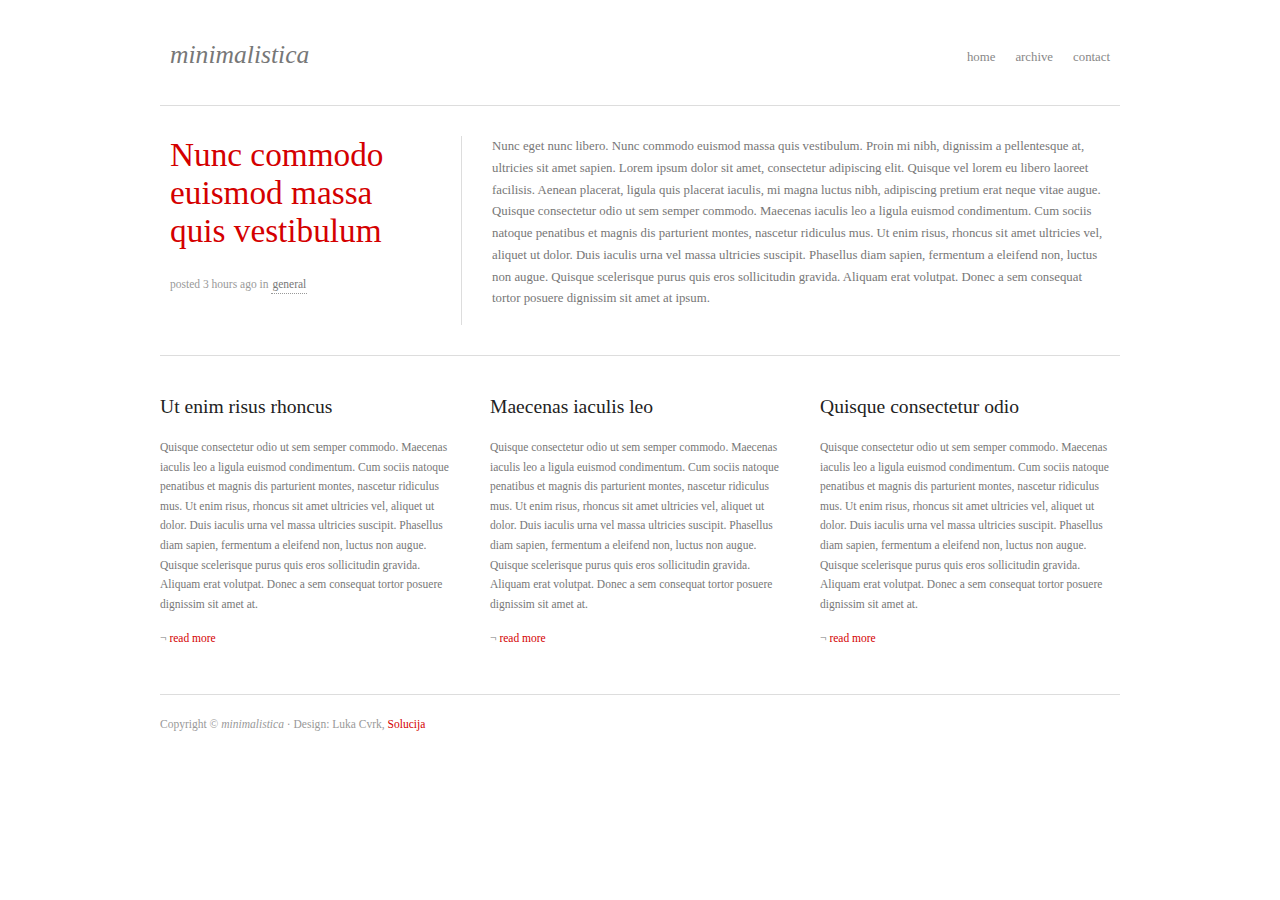
<file: minimalistica/index.html>
<!DOCTYPE html PUBLIC "-//W3C//DTD XHTML 1.0 Strict//EN" "http://www.w3.org/TR/xhtml1/DTD/xhtml1-strict.dtd">
<html xmlns="http://www.w3.org/1999/xhtml">
<head>
	<meta http-equiv="content-type" content="text/html;charset=utf-8" />
	<meta name="author" content="Luka Cvrk (www.solucija.com)" />
	<link rel="stylesheet" href="css/main.css" type="text/css" />
	<title>minimalistica</title>
</head>
<body>
	<div id="content">
		<h1>minimalistica</h1>
		
		<ul id="menu">
			<li><a href="#">home</a></li>
			<li><a href="#">archive</a></li>
			<li><a href="#">contact</a></li>
		</ul>
	
		<div class="post">
			<div class="details">
				<h2><a href="#">Nunc commodo euismod massa quis vestibulum</a></h2>
				<p class="info">posted 3 hours ago in <a href="#">general</a></p>
			
			</div>
			<div class="body">
				<p>Nunc eget nunc libero. Nunc commodo euismod massa quis vestibulum. Proin mi nibh, dignissim a pellentesque at, ultricies sit amet sapien. Lorem ipsum dolor sit amet, consectetur adipiscing elit. Quisque vel lorem eu libero laoreet facilisis. Aenean placerat, ligula quis placerat iaculis, mi magna luctus nibh, adipiscing pretium erat neque vitae augue. Quisque consectetur odio ut sem semper commodo. Maecenas iaculis leo a ligula euismod condimentum. Cum sociis natoque penatibus et magnis dis parturient montes, nascetur ridiculus mus. Ut enim risus, rhoncus sit amet ultricies vel, aliquet ut dolor. Duis iaculis urna vel massa ultricies suscipit. Phasellus diam sapien, fermentum a eleifend non, luctus non augue. Quisque scelerisque purus quis eros sollicitudin gravida. Aliquam erat volutpat. Donec a sem consequat tortor posuere dignissim sit amet at ipsum.</p>
			</div>
			<div class="x"></div>
		</div>
		
		<div class="col">
			<h3><a href="#">Ut enim risus rhoncus</a></h3>
			<p>Quisque consectetur odio ut sem semper commodo. Maecenas iaculis leo a ligula euismod condimentum. Cum sociis natoque penatibus et magnis dis parturient montes, nascetur ridiculus mus. Ut enim risus, rhoncus sit amet ultricies vel, aliquet ut dolor. Duis iaculis urna vel massa ultricies suscipit. Phasellus diam sapien, fermentum a eleifend non, luctus non augue. Quisque scelerisque purus quis eros sollicitudin gravida. Aliquam erat volutpat. Donec a sem consequat tortor posuere dignissim sit amet at.</p>
			<p>&not; <a href="#">read more</a></p>
		</div>
		<div class="col">
			<h3><a href="#">Maecenas iaculis leo</a></h3>
			<p>Quisque consectetur odio ut sem semper commodo. Maecenas iaculis leo a ligula euismod condimentum. Cum sociis natoque penatibus et magnis dis parturient montes, nascetur ridiculus mus. Ut enim risus, rhoncus sit amet ultricies vel, aliquet ut dolor. Duis iaculis urna vel massa ultricies suscipit. Phasellus diam sapien, fermentum a eleifend non, luctus non augue. Quisque scelerisque purus quis eros sollicitudin gravida. Aliquam erat volutpat. Donec a sem consequat tortor posuere dignissim sit amet at.</p>
			<p>&not; <a href="#">read more</a></p>
		</div>
		<div class="col last">
			<h3><a href="#">Quisque consectetur odio</a></h3>
			<p>Quisque consectetur odio ut sem semper commodo. Maecenas iaculis leo a ligula euismod condimentum. Cum sociis natoque penatibus et magnis dis parturient montes, nascetur ridiculus mus. Ut enim risus, rhoncus sit amet ultricies vel, aliquet ut dolor. Duis iaculis urna vel massa ultricies suscipit. Phasellus diam sapien, fermentum a eleifend non, luctus non augue. Quisque scelerisque purus quis eros sollicitudin gravida. Aliquam erat volutpat. Donec a sem consequat tortor posuere dignissim sit amet at.</p>
			<p>&not; <a href="#">read more</a></p>
		</div>
		
		<div id="footer">
			<p>Copyright &copy; <em>minimalistica</em> &middot; Design: Luka Cvrk, <a href="http://www.solucija.com/" title="Free CSS Templates">Solucija</a></p>
		</div>	
	</div>
</body>
</html>
</file>
<file: minimalistica/css/main.css>
*{margin:0;padding:0;}
body { font: .8em Georgia, "Times New Roman", Serif; background: #fff; color: #777; }
a { color: #D40000; text-decoration: none; }
	a:hover { color: #8F0000; }
p { line-height: 1.7em; margin: 0 0 15px; }
.x { clear: both; }

h1 { float: left; font-size: 2em; font-weight: normal; font-style: italic; padding: 0 0 25px 10px; margin: 0 0 10px; }
h2 { font-weight: normal; font-size: 2.6em; padding: 0 0 10px; margin: 0 0 15px; }
h3 { font-size: 1.7em; font-weight: normal; margin: 0 0 20px; }
	h3 a { color: #222; }
	
#content { width: 960px; margin: 40px auto; }

#menu { float: right; margin: 10px 10px 0 0; }
	#menu li { display: inline; list-style: none; }
	#menu li a { float: left; margin: 0 0 0 20px; color: #888; }
		#menu li a:hover { color: #555; }

.post { clear: both; padding: 30px 10px; border-top: 1px solid #ddd; border-bottom: 1px solid #ddd; margin: 0 0 40px; }
	.post .details { float: left; width: 250px; }
	.post .details .info { font-size: .9em; color: #999; }
		.post .details .info a { color: #777; border-bottom: 1px dotted #999; padding: 3px 1px; }
	.post .body { float: right; width: 618px; padding: 0 0 0 30px; border-left: 1px solid #ddd; }
	
.col { width: 290px; margin: 0 40px 30px 0; float: left; font-size: .9em; }
	.col.last { margin-right: 0; }
		
#footer { clear: both; border-top: 1px solid #ddd; padding: 20px 0; font-size: .9em; color: #999; }
</file>
